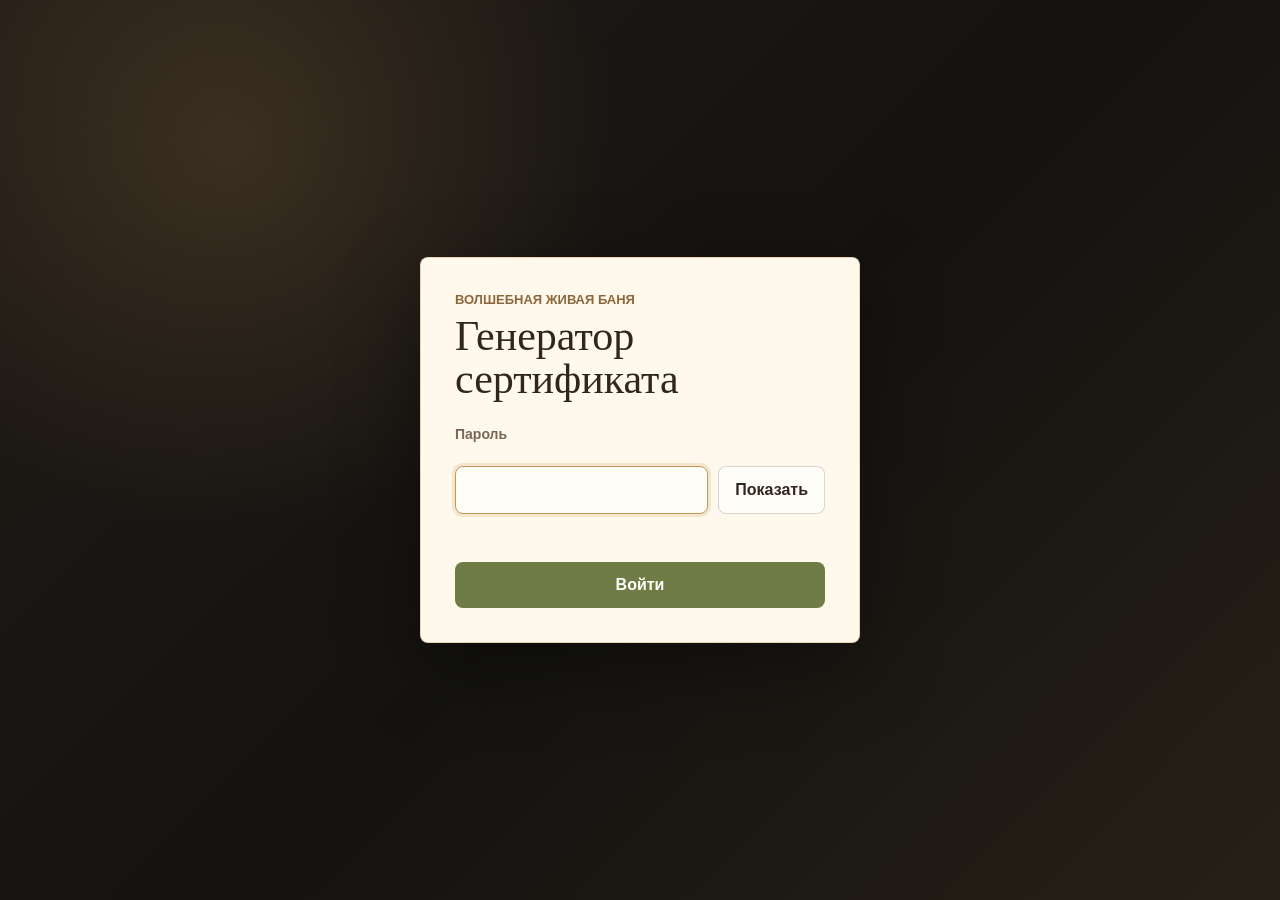
<file: certificate-generator/index.html>
<!doctype html>
<html lang="ru">
  <head>
    <meta charset="utf-8">
    <meta name="viewport" content="width=device-width, initial-scale=1">
    <meta name="robots" content="noindex, nofollow, noarchive">
    <title>Генератор подарочного сертификата</title>
    <link rel="icon" href="../favicon.svg" type="image/svg+xml">
    <link rel="stylesheet" href="./styles.css">
  </head>
  <body>
    <main class="app-shell">
      <section class="auth-view" id="authView" aria-labelledby="authTitle">
        <div class="auth-panel">
          <p class="eyebrow">Волшебная живая баня</p>
          <h1 id="authTitle">Генератор сертификата</h1>
          <form class="auth-form" id="authForm" autocomplete="off">
            <label for="passwordInput">Пароль</label>
            <div class="password-row">
              <input id="passwordInput" name="password" type="password" inputmode="text" autocomplete="current-password" required>
              <button class="icon-button" id="togglePassword" type="button" aria-label="Показать пароль" title="Показать пароль">Показать</button>
            </div>
            <p class="form-message" id="authMessage" role="status" aria-live="polite"></p>
            <button class="primary-button" type="submit">Войти</button>
          </form>
        </div>
      </section>

      <section class="generator-view" id="generatorView" hidden>
        <div class="topbar">
          <div>
            <p class="eyebrow">Внутренний инструмент</p>
            <h1>Подарочный сертификат</h1>
          </div>
          <button class="ghost-button" id="logoutButton" type="button">Выйти</button>
        </div>

        <div class="workspace">
          <form class="controls" id="certificateForm" autocomplete="off">
            <div class="field">
              <label for="recipientInput">Для кого</label>
              <input id="recipientInput" name="recipient" type="text" maxlength="48" placeholder="Например: Анна" required>
            </div>
            <div class="field">
              <label for="amountInput">Сумма сертификата</label>
              <input id="amountInput" name="amount" type="text" inputmode="numeric" maxlength="28" placeholder="Например: 10 000 руб." required>
            </div>
            <div class="actions">
              <button class="primary-button" id="downloadButton" type="button">Скачать PNG</button>
              <button class="secondary-button" id="printButton" type="button">Печать</button>
              <button class="ghost-button" id="clearButton" type="button">Очистить</button>
            </div>
            <p class="hint">Текст автоматически уменьшается, если строка получается длинной.</p>
          </form>

          <div class="preview-wrap" aria-label="Предпросмотр сертификата">
            <div class="certificate-preview" id="certificatePreview">
              <img id="templateImage" src="./template.png" alt="Шаблон подарочного сертификата">
              <div class="certificate-text certificate-name" id="previewRecipient">Имя получателя</div>
              <div class="certificate-text certificate-amount" id="previewAmount">10 000 руб.</div>
            </div>
          </div>
        </div>

        <canvas id="certificateCanvas" width="1492" height="1054" hidden></canvas>
      </section>
    </main>

    <script src="./script.js" defer></script>
  </body>
</html>
</file>
<file: certificate-generator/styles.css>
:root {
  --bg: #171513;
  --panel: #fff8ec;
  --panel-strong: #f2e4cc;
  --ink: #30261d;
  --muted: #766653;
  --gold: #c49756;
  --gold-dark: #8b673b;
  --green: #6f7c45;
  --danger: #9b3227;
  --line: rgba(48, 38, 29, 0.18);
  --certificate-script-font: "Monotype Corsiva", "Segoe Script", "Palatino Linotype", Georgia, serif;
  color-scheme: light;
}

* {
  box-sizing: border-box;
}

[hidden] {
  display: none !important;
}

body {
  margin: 0;
  min-height: 100vh;
  background:
    radial-gradient(circle at 18% 16%, rgba(196, 151, 86, 0.18), transparent 30%),
    linear-gradient(135deg, #211b16 0%, #141311 52%, #262016 100%);
  color: var(--ink);
  font-family: Arial, Helvetica, sans-serif;
}

button,
input {
  font: inherit;
}

button {
  cursor: pointer;
}

.app-shell {
  min-height: 100vh;
}

.auth-view,
.generator-view {
  width: min(1440px, 100%);
  min-height: 100vh;
  margin: 0 auto;
  padding: 32px;
}

.auth-view {
  display: grid;
  place-items: center;
}

.auth-panel,
.controls {
  border: 1px solid rgba(196, 151, 86, 0.38);
  border-radius: 8px;
  background: var(--panel);
  box-shadow: 0 24px 80px rgba(0, 0, 0, 0.36);
}

.auth-panel {
  width: min(440px, 100%);
  padding: 34px;
}

.eyebrow {
  margin: 0 0 8px;
  color: var(--gold-dark);
  font-size: 13px;
  font-weight: 700;
  letter-spacing: 0;
  text-transform: uppercase;
}

h1 {
  margin: 0;
  color: var(--panel);
  font-family: Georgia, "Times New Roman", serif;
  font-size: clamp(31px, 5vw, 54px);
  font-weight: 500;
  line-height: 1.02;
}

.auth-panel h1 {
  color: var(--ink);
  font-size: 42px;
}

.auth-form {
  display: grid;
  gap: 16px;
  margin-top: 26px;
}

label {
  display: block;
  margin-bottom: 8px;
  color: var(--muted);
  font-size: 14px;
  font-weight: 700;
}

input {
  width: 100%;
  min-height: 48px;
  border: 1px solid var(--line);
  border-radius: 8px;
  background: #fffdf8;
  color: var(--ink);
  padding: 0 14px;
  outline: none;
}

input:focus {
  border-color: var(--gold);
  box-shadow: 0 0 0 3px rgba(196, 151, 86, 0.2);
}

.password-row {
  display: grid;
  grid-template-columns: 1fr auto;
  gap: 10px;
}

.form-message {
  min-height: 20px;
  margin: -4px 0 0;
  color: var(--danger);
  font-size: 14px;
}

.topbar {
  display: flex;
  align-items: center;
  justify-content: space-between;
  gap: 18px;
  padding-bottom: 24px;
}

.workspace {
  display: grid;
  grid-template-columns: minmax(290px, 360px) minmax(0, 1fr);
  gap: 24px;
  align-items: start;
}

.controls {
  position: sticky;
  top: 24px;
  display: grid;
  gap: 20px;
  padding: 24px;
}

.field {
  min-width: 0;
}

.actions {
  display: grid;
  gap: 10px;
}

.primary-button,
.secondary-button,
.ghost-button,
.icon-button {
  min-height: 46px;
  border-radius: 8px;
  border: 1px solid transparent;
  padding: 0 16px;
  font-weight: 700;
  transition: transform 160ms ease, border-color 160ms ease, background 160ms ease;
}

.primary-button {
  background: var(--green);
  color: #fffdf8;
}

.secondary-button {
  border-color: rgba(196, 151, 86, 0.48);
  background: #fffdf8;
  color: var(--ink);
}

.ghost-button,
.icon-button {
  border-color: rgba(255, 248, 236, 0.34);
  background: rgba(255, 248, 236, 0.08);
  color: var(--panel);
}

.auth-panel .icon-button {
  border-color: var(--line);
  background: #fffdf8;
  color: var(--ink);
}

.controls .ghost-button {
  border-color: var(--line);
  background: transparent;
  color: var(--muted);
}

button:hover {
  transform: translateY(-1px);
}

button:active {
  transform: translateY(0);
}

.hint {
  margin: 0;
  color: var(--muted);
  font-size: 13px;
  line-height: 1.45;
}

.preview-wrap {
  min-width: 0;
  padding: 12px;
  border: 1px solid rgba(196, 151, 86, 0.28);
  border-radius: 8px;
  background: rgba(255, 248, 236, 0.08);
  overflow: auto;
}

.certificate-preview {
  position: relative;
  width: min(100%, 1120px);
  margin: 0 auto;
  aspect-ratio: 1492 / 1054;
  background: #201813;
  box-shadow: 0 20px 70px rgba(0, 0, 0, 0.4);
}

.certificate-preview img {
  position: absolute;
  inset: 0;
  display: block;
  width: 100%;
  height: 100%;
  object-fit: cover;
}

.certificate-text {
  position: absolute;
  z-index: 1;
  color: #5b4632;
  font-family: var(--certificate-script-font);
  font-weight: 500;
  line-height: 1;
  white-space: nowrap;
  text-shadow: 0 1px 0 rgba(255, 255, 255, 0.34), 0 2px 3px rgba(79, 54, 32, 0.08);
  pointer-events: none;
  transform: translateY(-82%) scaleX(var(--fit-scale, 1));
  transform-origin: left center;
}

.certificate-name {
  left: 10.4%;
  top: 54.1%;
  width: 41.8%;
  font-size: clamp(22px, 4vw, 61px);
}

.certificate-amount {
  left: 9.7%;
  top: 68.4%;
  width: 38.2%;
  font-size: clamp(21px, 3.5vw, 54px);
}

@media (max-width: 920px) {
  .auth-view,
  .generator-view {
    padding: 20px;
  }

  .topbar {
    align-items: flex-start;
    flex-direction: column;
  }

  .workspace {
    grid-template-columns: 1fr;
  }

  .controls {
    position: static;
  }
}

@media (max-width: 560px) {
  .auth-view,
  .generator-view {
    padding: 14px;
  }

  .auth-panel,
  .controls {
    padding: 18px;
  }

  .auth-panel h1 {
    font-size: 34px;
  }

  .password-row {
    grid-template-columns: 1fr;
  }

  .preview-wrap {
    padding: 6px;
  }
}

@media print {
  body {
    background: #fff;
  }

  .topbar,
  .controls {
    display: none;
  }

  .generator-view {
    width: 100%;
    min-height: auto;
    padding: 0;
  }

  .workspace {
    display: block;
  }

  .preview-wrap {
    padding: 0;
    border: 0;
    overflow: visible;
    background: #fff;
  }

  .certificate-preview {
    width: 100%;
    box-shadow: none;
  }
}
</file>
